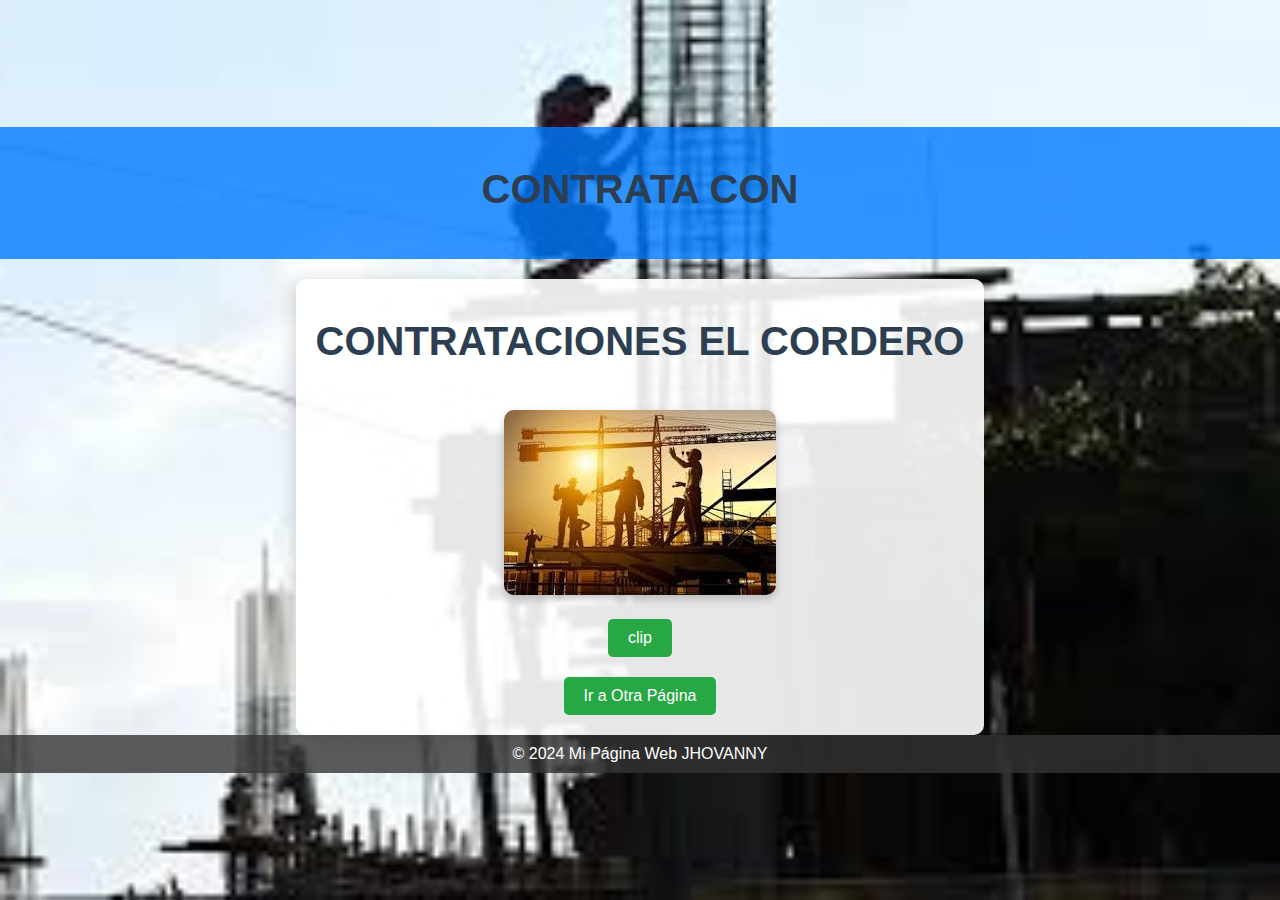
<file: index.html>
<!DOCTYPE html>
<html lang="es">
<head>
    <meta charset="UTF-8">
    <meta name="viewport" content="width=device-width, initial-scale=1.0">
    <title>Mi Página Web</title>
    <style>
        body {
            text-align: center;
            font-family: Arial, sans-serif;
            background-image: url(foto.jpeg); 
            background-size: cover;
            background-position: center;
            color: #333;
            margin: 0;
            padding: 0;
            height: 100vh; 
            display: flex;
            flex-direction: column;
            justify-content: center; 
            align-items: center;
        }
        header {
            background-color: rgba(0, 123, 255, 0.8); 
            padding: 20px;
            color: white;
            width: 100%;
            margin-bottom: 20px; 
        }
        main {
            margin: 0 auto;
            max-width: 800px;
            padding: 20px;
            background-color: rgba(255, 255, 255, 0.9); 
            border-radius: 10px;
            box-shadow: 0 4px 20px rgba(0, 0, 0, 0.2);
        }
        h1 {
            font-size: 2.5em;
            color: #2c3e50;
            margin-top: 20px;
        }
        img {
            max-width: 100%;
            height: auto;
            border-radius: 10px;
            box-shadow: 0 4px 10px rgba(0, 0, 0, 0.2);
            margin-top: 20px;
        }
        button {
            margin-top: 20px;
            padding: 10px 20px;
            font-size: 1em;
            cursor: pointer;
            border: none;
            border-radius: 5px;
            background-color: #28a745;
            color: white;
            transition: background-color 0.3s, transform 0.2s;
        }
        button:hover {
            background-color: #218838;
            transform: scale(1.05);
        }
        footer {
            background-color: rgba(51, 51, 51, 0.8);
            color: white;
            padding: 10px;
            position: relative;
            bottom: 0;
            width: 100%;
        }
        a {
            text-decoration: none;
        }
    </style>
</head>
<body>
    <header>
        <h1> CONTRATA  CON</h1>
    </header>
    <main>
        <h1 id="titulo">CONTRATACIONES EL CORDERO</h1>
        <img src="images (1).jpeg" alt="Descripción de la imagen">
        <br>
        <button onclick="cambiarTitulo()">clip</button>
        <br>
        <a href="index1.html" target="_blank">
            <button>Ir a Otra Página</button>
        </a>
    </main>
    <footer>
        &copy; 2024 Mi Página Web JHOVANNY
    </footer>

    <script>
        function cambiarTitulo() {
            const titulo = document.getElementById("titulo");
            titulo.textContent = "¡CONTRATA YA !";
        }
    </script>
</body>
</html>
</file>
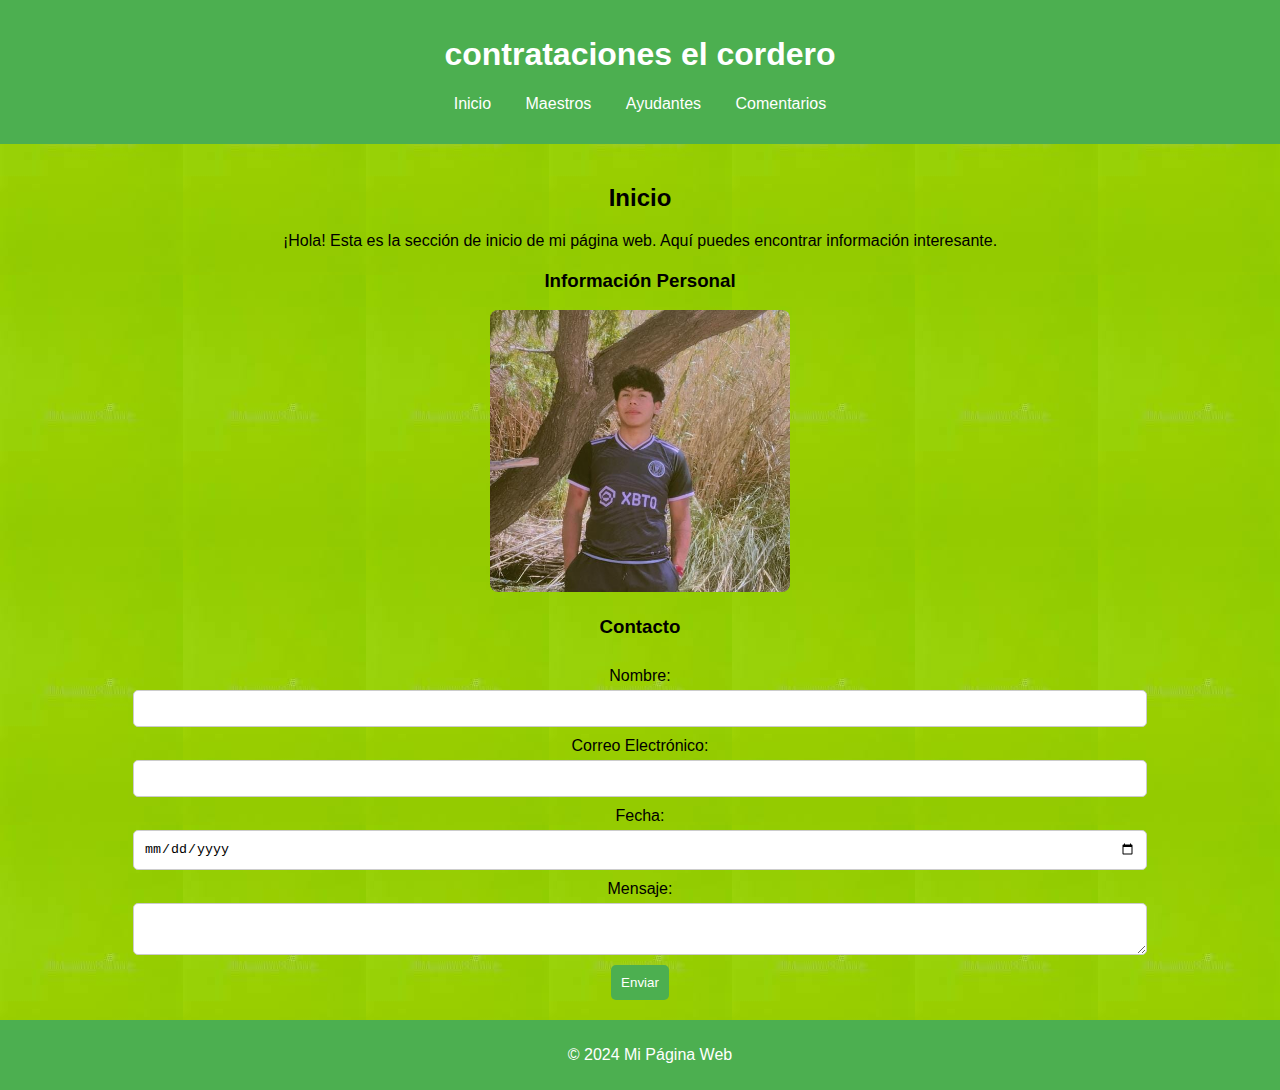
<file: index1.html>
<!DOCTYPE html>
<html lang="es">
<head>
    <meta charset="UTF-8">
    <meta name="viewport" content="width=device-width, initial-scale=1.0">
    <title>Mi Página Web</title>
    <link rel="stylesheet" href="styles1.css">
</head>
<body onload="mostrarMensaje()">
    <header>
        <h1>contrataciones el cordero</h1>
        <nav>
            <ul>
                <li><a href="#inicio">Inicio</a></li>
                <li><a href="index2.html">Maestros</a></li>
                <li><a href="index3.html">Ayudantes</a></li>
                <li><a href="index4.html">Comentarios</a></li>
            </ul>
        </nav>
    </header>
    
    <main id="inicio">
        <h2>Inicio</h2>
        <p>¡Hola! Esta es la sección de inicio de mi página web. Aquí puedes encontrar información interesante.</p>
        
        <section class="imagenes">
            <h3>Información Personal</h3>
            <div class="foto-container">
                <img src="bc58c55b-5cf4-4cd3-9cb0-fc28f89a9a8f.jpeg" alt="Descripción de la imagen" onmouseover="mostrarInfo()" onmouseout="ocultarInfo()">
                <div id="info" class="info oculto">
                    <h4>Jhovanny Gerson Cordero Mamani</h4>
                    <p>Descripción: Soy un apasionado de la tecnología y la programación por ese caso me propuse a hacer un pagina para la contratacion de maestros albañiles </p>
                </div>
            </div>
        </section>

        <section class="contacto">
            <h3>Contacto</h3>
            <form id="contactForm">
                <label for="nombre">Nombre:</label>
                <input type="text" id="nombre" name="nombre" required>

                <label for="email">Correo Electrónico:</label>
                <input type="email" id="email" name="email" required>

                <label for="fecha">Fecha:</label>
                <input type="date" id="fecha" name="fecha" required>

                <label for="mensaje">Mensaje:</label>
                <textarea id="mensaje" name="mensaje" required></textarea>

                <button type="submit">Enviar</button>
            </form>
        </section>
    </main>

    <footer>
        <p>&copy; 2024 Mi Página Web</p>
    </footer>

    <script src="script1.js"></script>
</body>
</html>
</file>
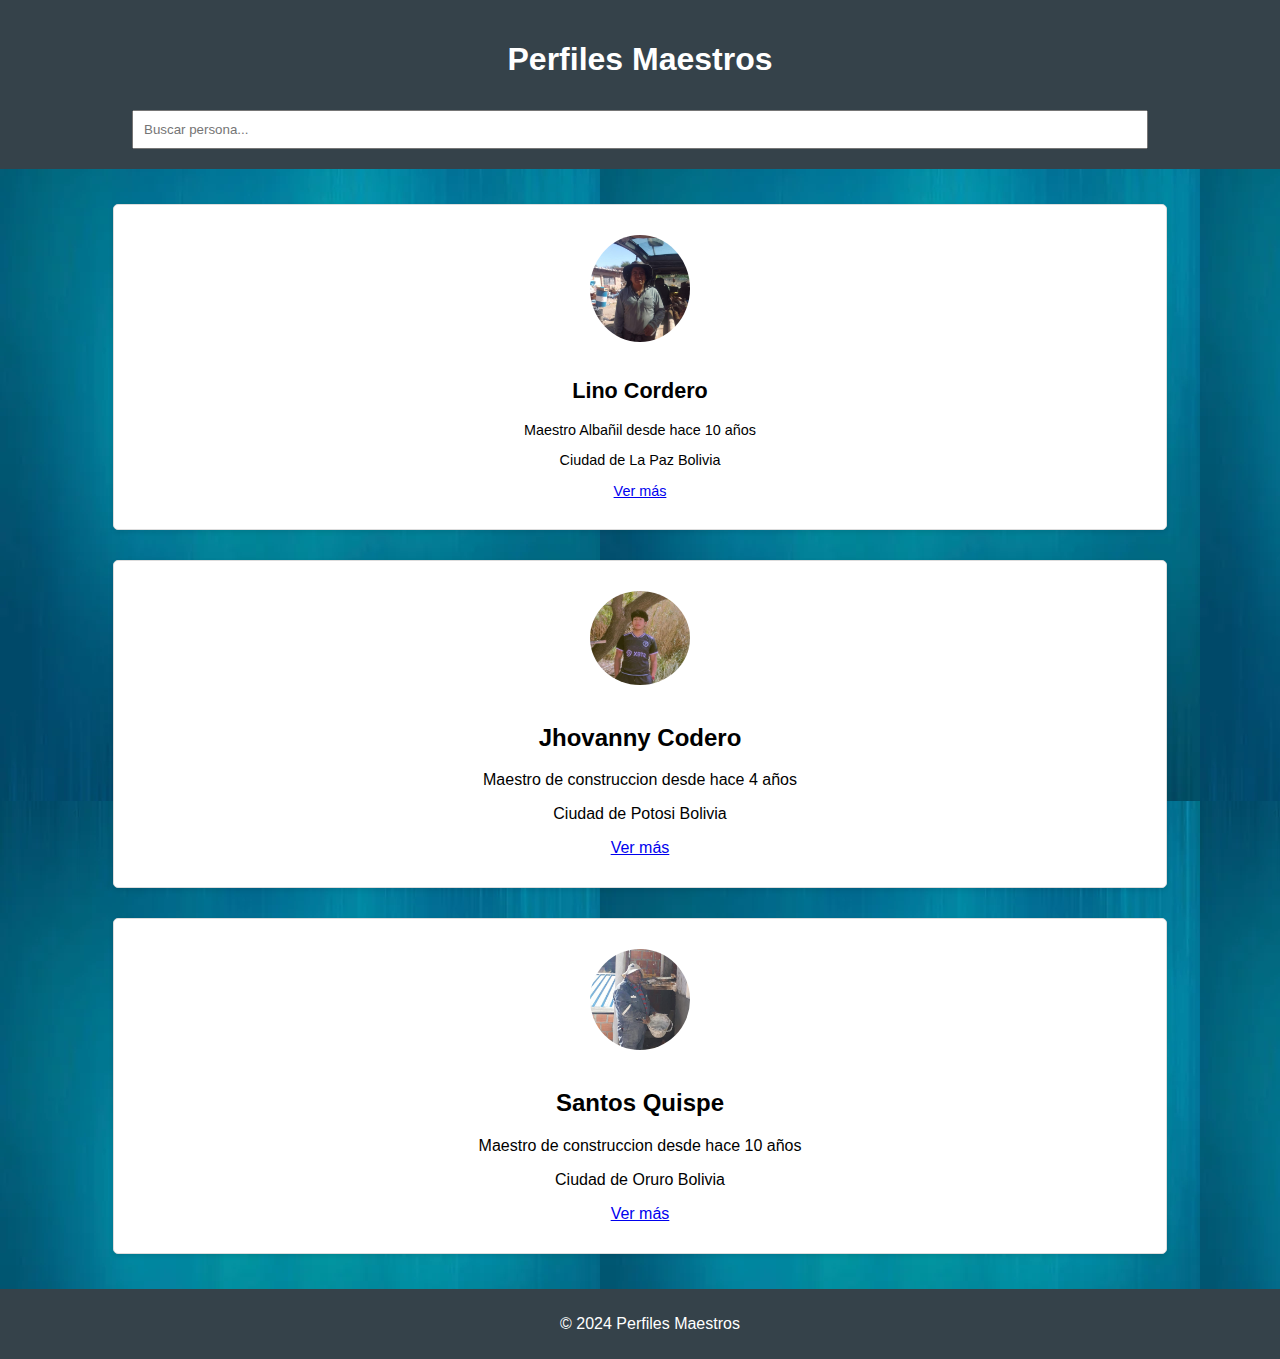
<file: index2.html>
<!DOCTYPE html>
<html lang="es">
<head>
    <meta charset="UTF-8">
    <meta name="viewport" content="width=device-width, initial-scale=1.0">
    <title>Perfiles Mestros</title>
    <link rel="stylesheet" href="styles2.css">
</head>
<body>
    <header>
        <h1>Perfiles Maestros</h1>
        <input type="text" id="search" placeholder="Buscar persona...">
    </header>
    <main>
        <div id="person-list" class="column-container">
            <div class="person-card" id="lino">
                <img src="lino1.jpg" alt="lino" width="100" onclick="showFact('einstein')">
                <h2>Lino Cordero</h2>
                <p>Maestro Albañil desde hace 10 años </p>
                <div  id="lino-black">
                    <p>Ciudad de La Paz Bolivia</p>
                    <a href="index5.html" target="_blank">Ver más</a>
                </div>
            </div>
            <div class="person-card" id="jhovanny">
                <img src="bc58c55b-5cf4-4cd3-9cb0-fc28f89a9a8f.jpeg" alt="jhovanny" width="100" onclick="showFact('curie')">
                <h2>Jhovanny Codero</h2>
                <p>Maestro de construccion desde hace 4 años </p>
                <div id="jhovannt-black">
                    <p>Ciudad de Potosi Bolivia </p>
                    <a href="index6.html" target="_blank">Ver más</a>
                </div>
            </div>
            <div class="person-card" id="santos">
                <img src="1c962fa0-deae-4293-b08e-dc876c82f37d.jpeg" alt="santosi" width="100" onclick="showFact('da-vinci')">
                <h2>Santos Quispe</h2>
                <p>Maestro de construccion desde hace 10 años </p>
                <div id="santos">
                    <p>Ciudad de Oruro Bolivia </p>
                    <a href="index7.html" target="_blank">Ver más</a>
                </div>
            </div>
        </div>
    </main>
    <footer>
        <p>&copy; 2024 Perfiles Maestros</p>
    </footer>
    <script src="script2.js"></script>
</body>
</html>
</file>
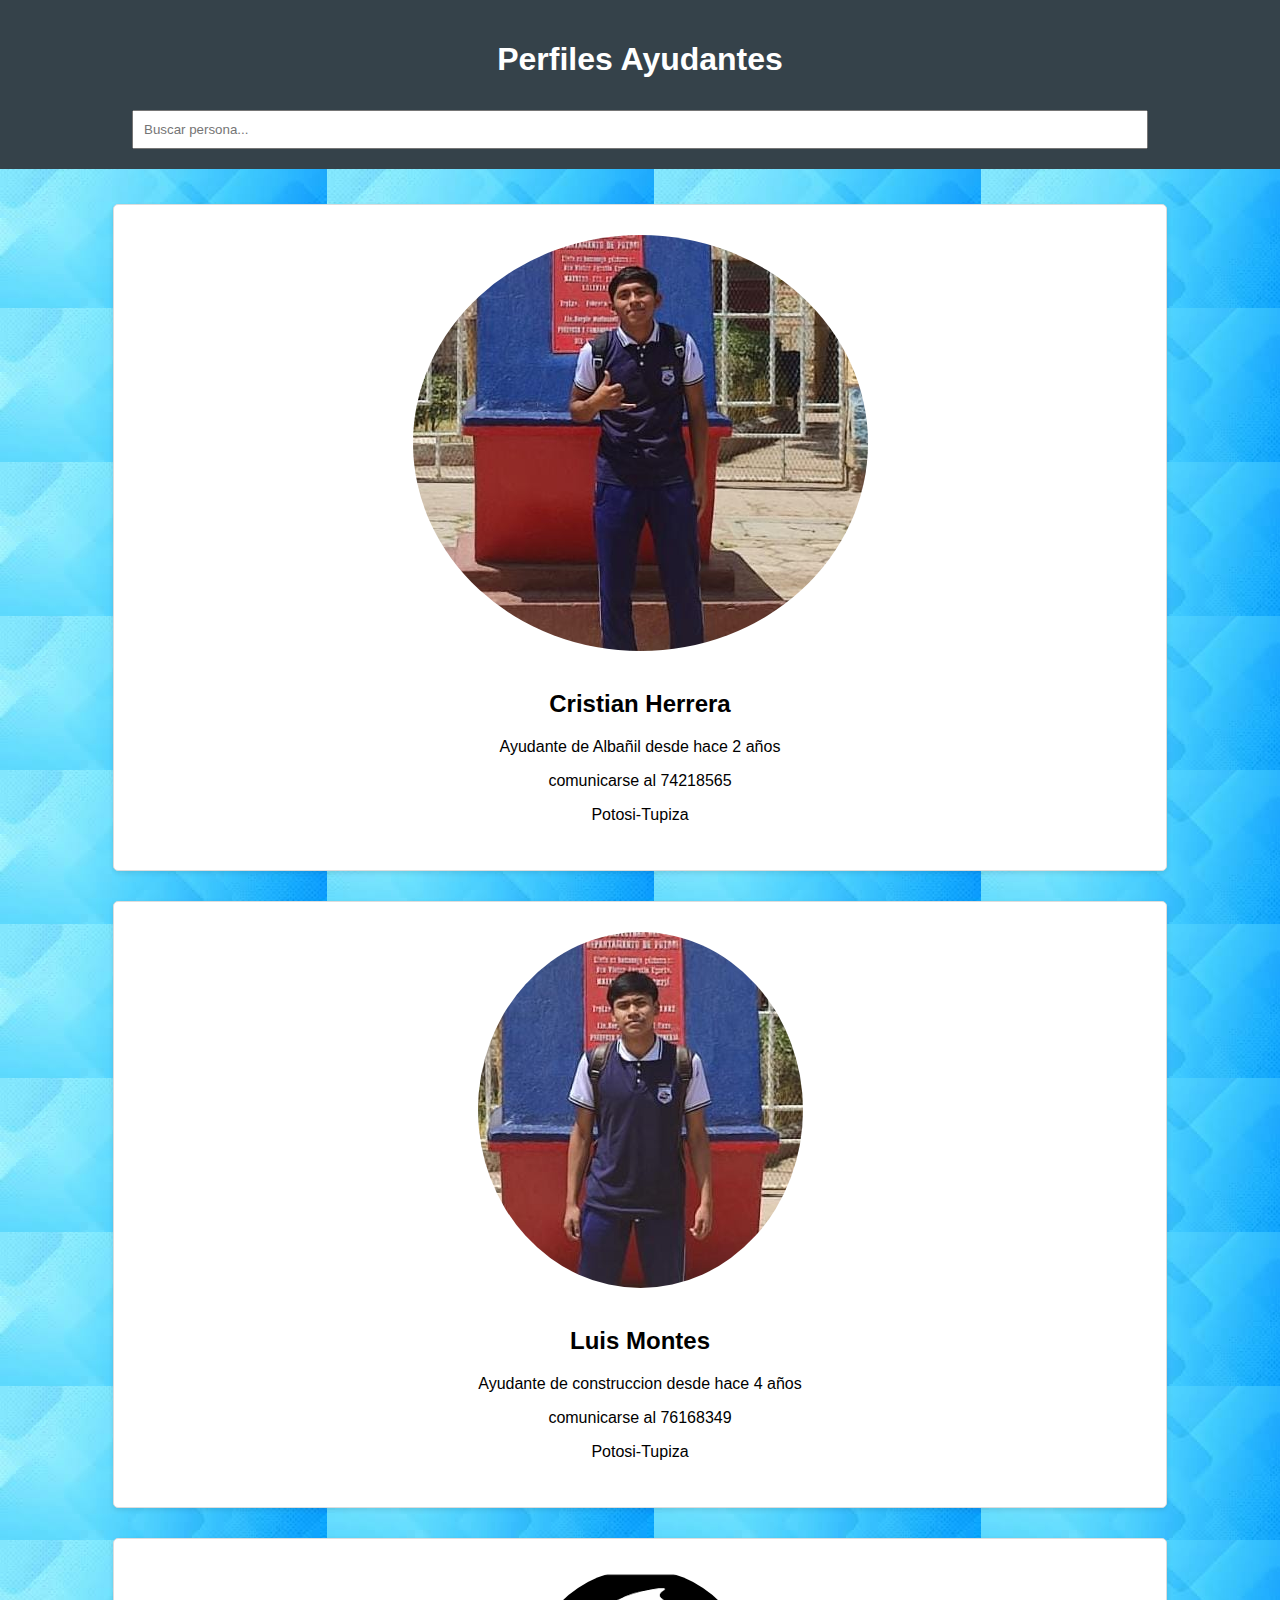
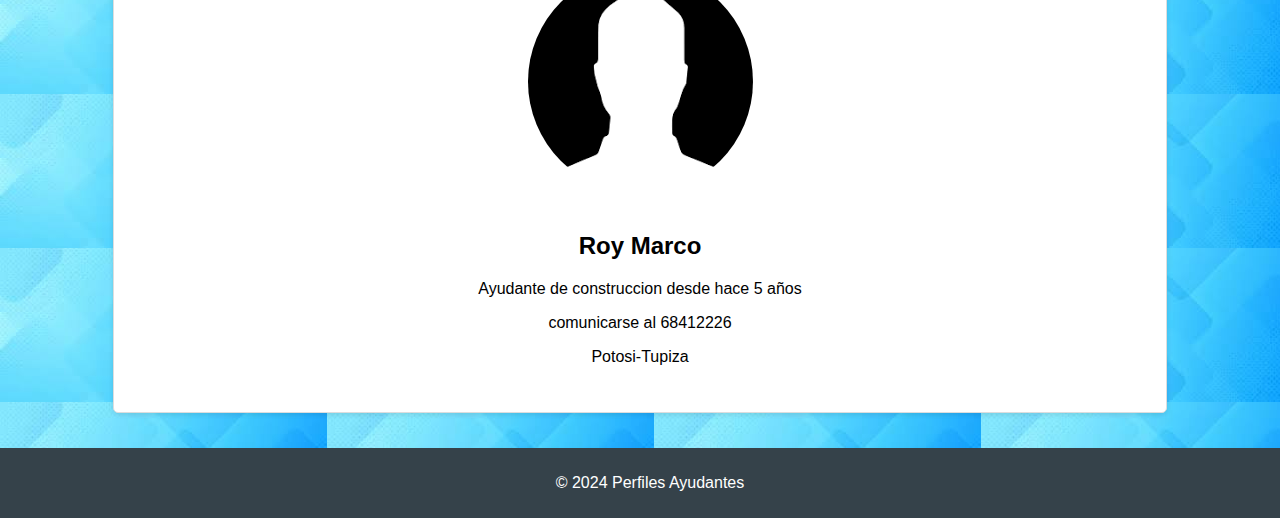
<file: index3.html>
<!DOCTYPE html>
<html lang="es">
<head>
    <meta charset="UTF-8">
    <meta name="viewport" content="width=device-width, initial-scale=1.0">
    <title>Perfiles Ayudante</title>
    <link rel="stylesheet" href="styles3.css">
</head>
<body>
    <header>
        <h1>Perfiles Ayudantes</h1>
        <input type="text" id="search" placeholder="Buscar persona...">
    </header>
    <main>
        <div id="person-list" class="column-container">
            <div class="person-card" id="lino">
                <img src="cristian.jpg">
                <h2>Cristian Herrera</h2>
                <p>Ayudante de Albañil desde hace 2 años </p>
                <div >
                    <p>comunicarse al 74218565</p>
                </div>
                <div >
                    <p>Potosi-Tupiza</p>
                </div>
            </div>
            <div class="person-card" id="jhovanny">
                <img src="luis.jpg" >
                <h2>Luis Montes</h2>
                <p>Ayudante de construccion desde hace 4 años </p>
                <div id="jhovanny">
                    <div >
                        <p>comunicarse al 76168349</p>
                    </div>
                    <p>Potosi-Tupiza </p>
                </div>
            </div>
            <div class="person-card" id="leonardo">
                <img src="images.png" >
                <h2>Roy Marco</h2>
                <p>Ayudante de construccion desde hace 5 años </p>
                <div >
                    <p>comunicarse al 68412226</p>
                </div>
                    <p>Potosi-Tupiza </p>
                </div>
            </div>
        </div>
    </main>
    <footer>
        <p>&copy; 2024 Perfiles Ayudantes</p>
    </footer>
    <script src="script3.js"></script>
</body>
</html>
</file>
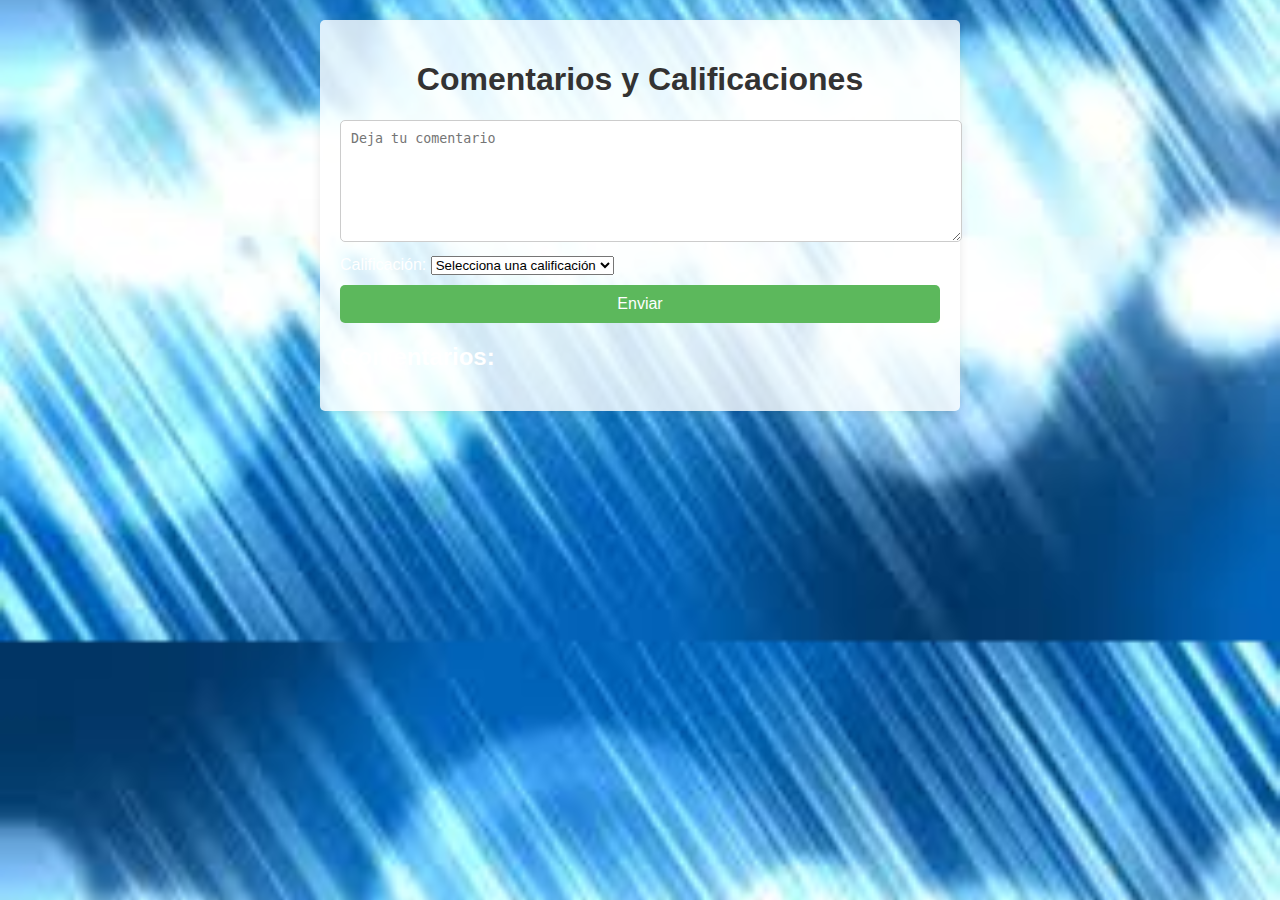
<file: index4.html>
<!DOCTYPE html>
<html lang="es">
<head>
    <meta charset="UTF-8">
    <meta name="viewport" content="width=device-width, initial-scale=1.0">
    <title>Comentarios y Calificaciones</title>
    <link rel="stylesheet" href="styles4.css">
</head>
<body>
    <div class="container">
        <h1>Comentarios y Calificaciones</h1>
        <form id="commentForm">
            <textarea id="comment" placeholder="Deja tu comentario" required></textarea>
            <div class="rating">
                <label>Calificación:</label>
                <select id="rating" required>
                    <option value="">Selecciona una calificación</option>
                    <option value="1">1</option>
                    <option value="2">2</option>
                    <option value="3">3</option>
                    <option value="4">4</option>
                    <option value="5">5</option>
                </select>
            </div>
            <button type="submit">Enviar</button>
        </form>
        <div id="commentsSection">
            <h2>Comentarios:</h2>
            <ul id="commentsList"></ul>
        </div>
    </div>
    <script src="script4.js"></script>
</body>
</html>
</file>
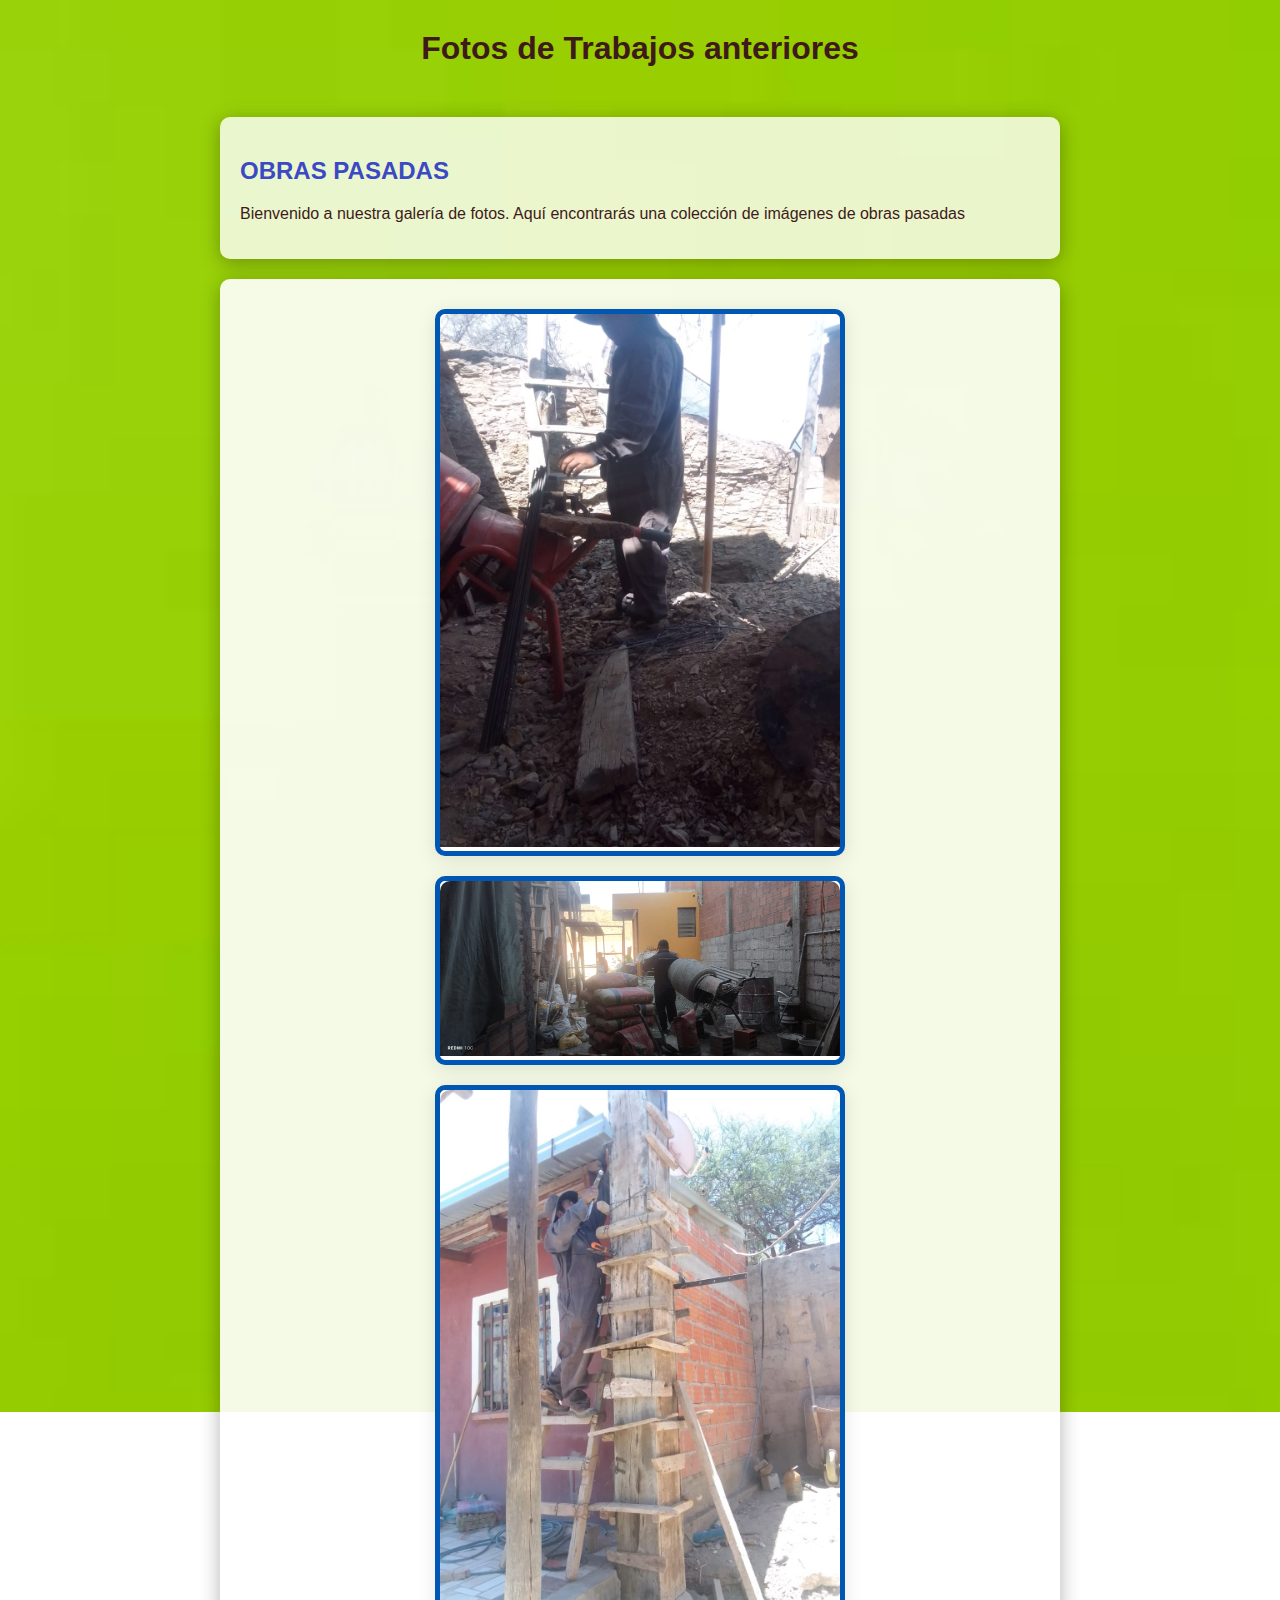
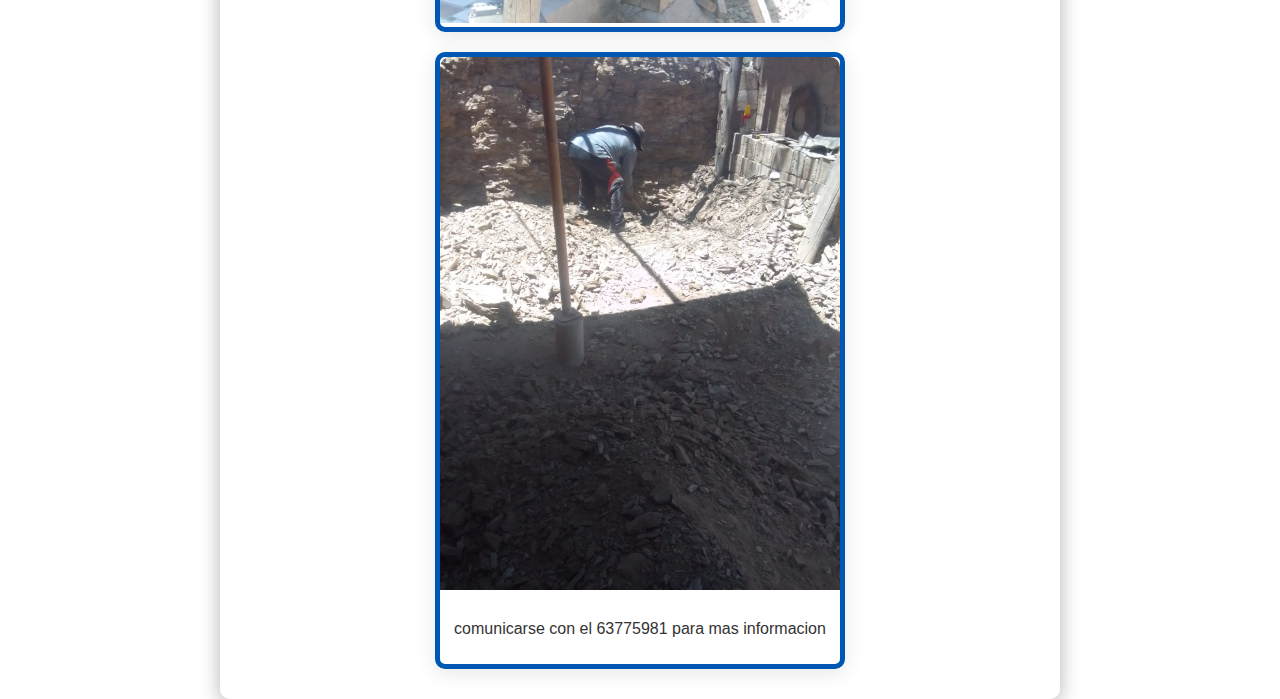
<file: index5.html>
<!DOCTYPE html>
<html lang="es">
<head>
    <meta charset="UTF-8">
    <meta name="viewport" content="width=device-width, initial-scale=1.0">
    <title>Fotos de Trabajos anteriores</title>
    <link rel="stylesheet" href="styles5.css">
</head>
<body>
    <h1>Fotos de Trabajos anteriores</h1>
    
    <div class="description">
        <h2>OBRAS PASADAS </h2>
        <p>Bienvenido a nuestra galería de fotos. Aquí encontrarás una colección de imágenes de obras pasadas </p>
    </div>

    <div class="container" id="photo-gallery">
        <div class="photo">
            <img src="lino2.jpg" alt="Descripción de la Foto 1">
        </div>
        <div class="photo">
            <img src="lino3.jpg" alt="Descripción de la Foto 2">
        </div>
        <div class="photo">
            <img src="lino5.jpg" alt="Descripción de la Foto 3">
        </div>
        <div class="photo">
            <img src="lino4.jpg" alt="Descripción de la Foto 4">
            <p>comunicarse con el 63775981 para mas informacion</p>
        </div>
    </div>
    
    <script src="script5.js"></script>
</body>
</html>
</file>
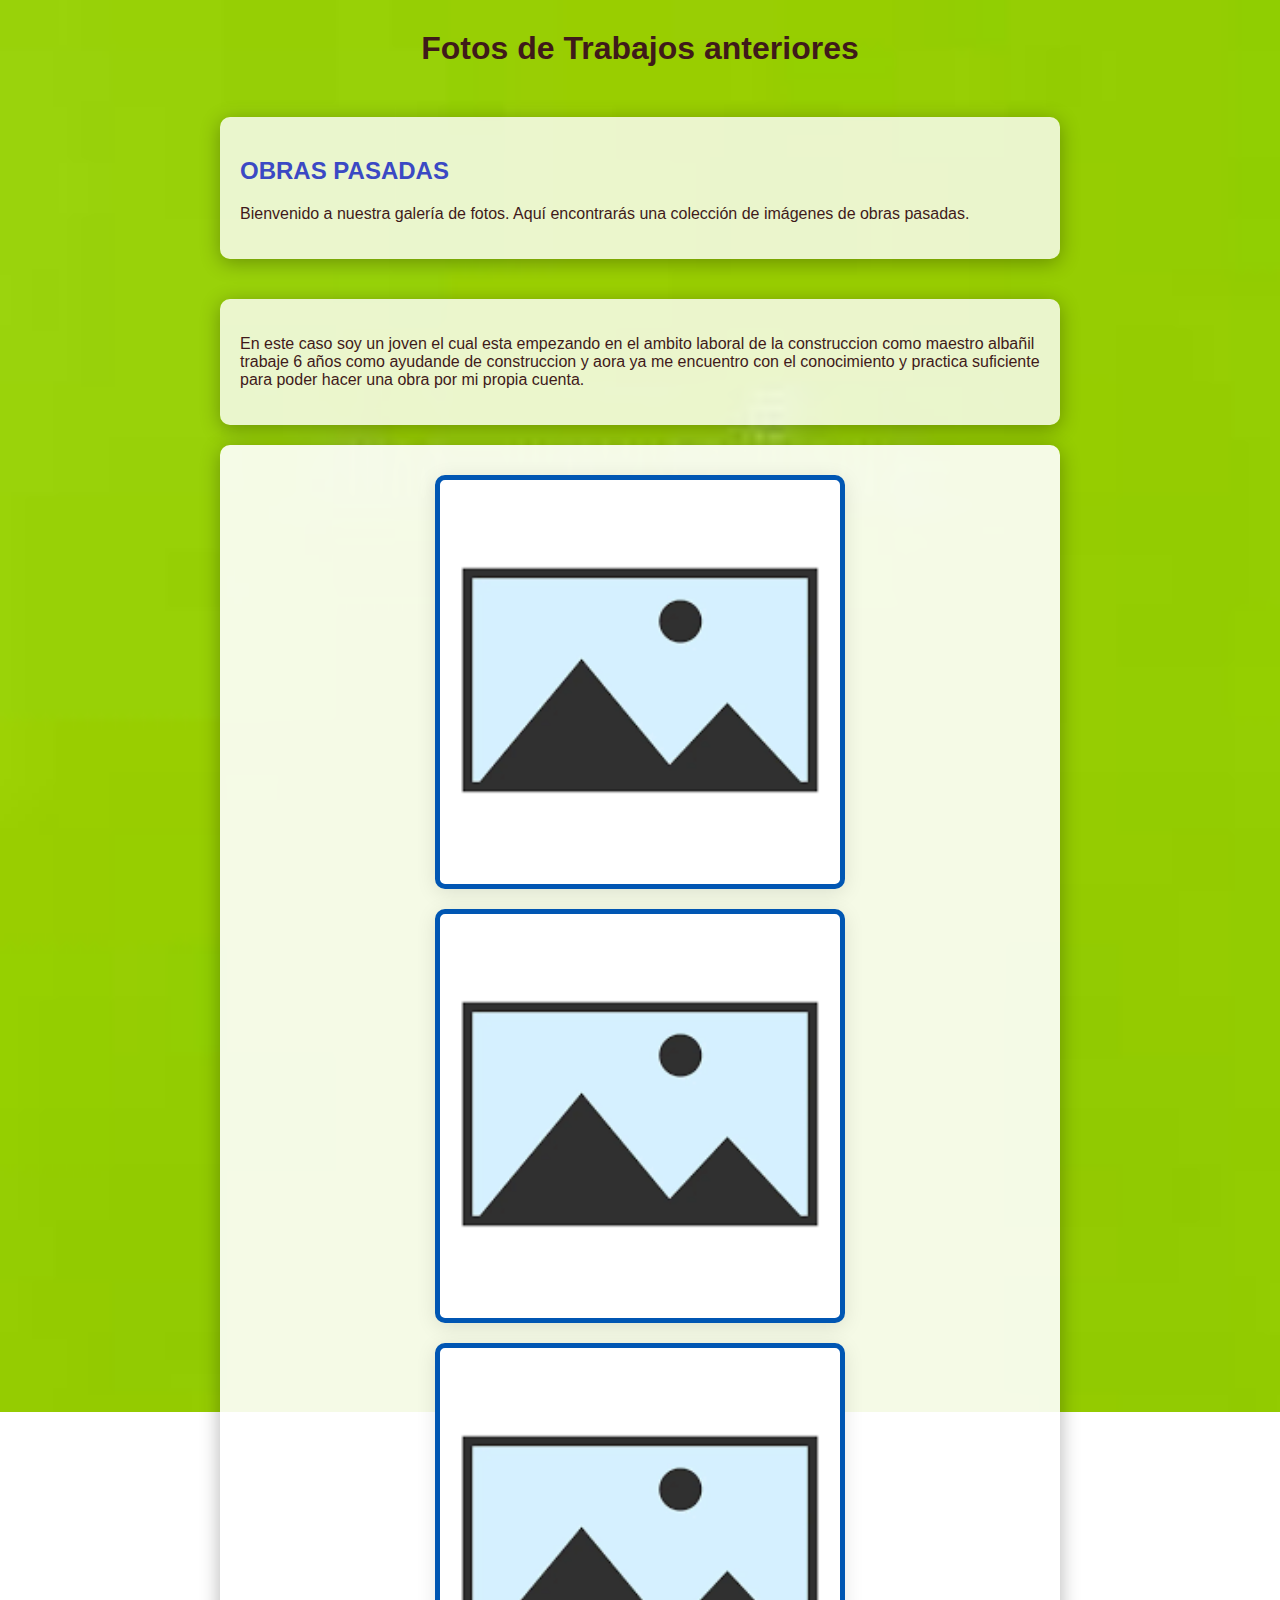
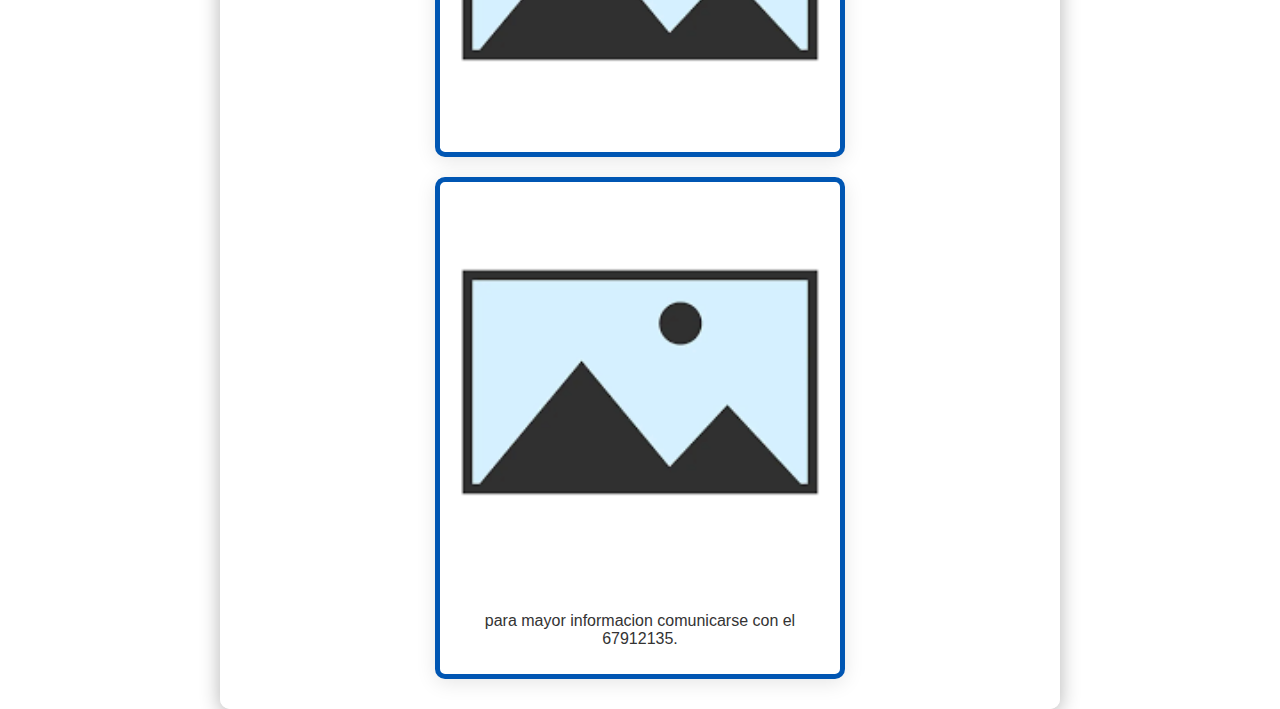
<file: index6.html>
<!DOCTYPE html>
<html lang="es">
<head>
    <meta charset="UTF-8">
    <meta name="viewport" content="width=device-width, initial-scale=1.0">
    <title>Fotos de Trabajos anteriores</title>
    <link rel="stylesheet" href="styles6.css">
</head>
<body>
    <h1>Fotos de Trabajos anteriores</h1>
    
    <div class="description">
        <h2>OBRAS PASADAS </h2>
        <p>Bienvenido a nuestra galería de fotos. Aquí encontrarás una colección de imágenes de obras pasadas.</p>
    </div>
    <div class="description">
        <p>En este caso soy un joven el cual esta empezando en el ambito laboral de la construccion como maestro albañil trabaje 6 años como ayudande de construccion y aora ya me encuentro con el conocimiento y practica suficiente para poder hacer una obra por mi propia cuenta.</p>
    </div>

    <div class="container" id="photo-gallery">
        <div class="photo">
            <img src="jhovanny (1).png" alt="Descripción de la Foto 1">
        </div>
        <div class="photo">
            <img src="jhovanny (1).png" alt="Descripción de la Foto 2">
        </div>
        <div class="photo">
            <img src="jhovanny (1).png" alt="Descripción de la Foto 3">
        </div>
        <div class="photo">
            <img src="jhovanny (1).png" alt="Descripción de la Foto 4">
            <p>para mayor informacion comunicarse con el 67912135.</p>
        </div>
    </div>
    
    <script src="script6.js"></script>
</body>
</html>
</file>
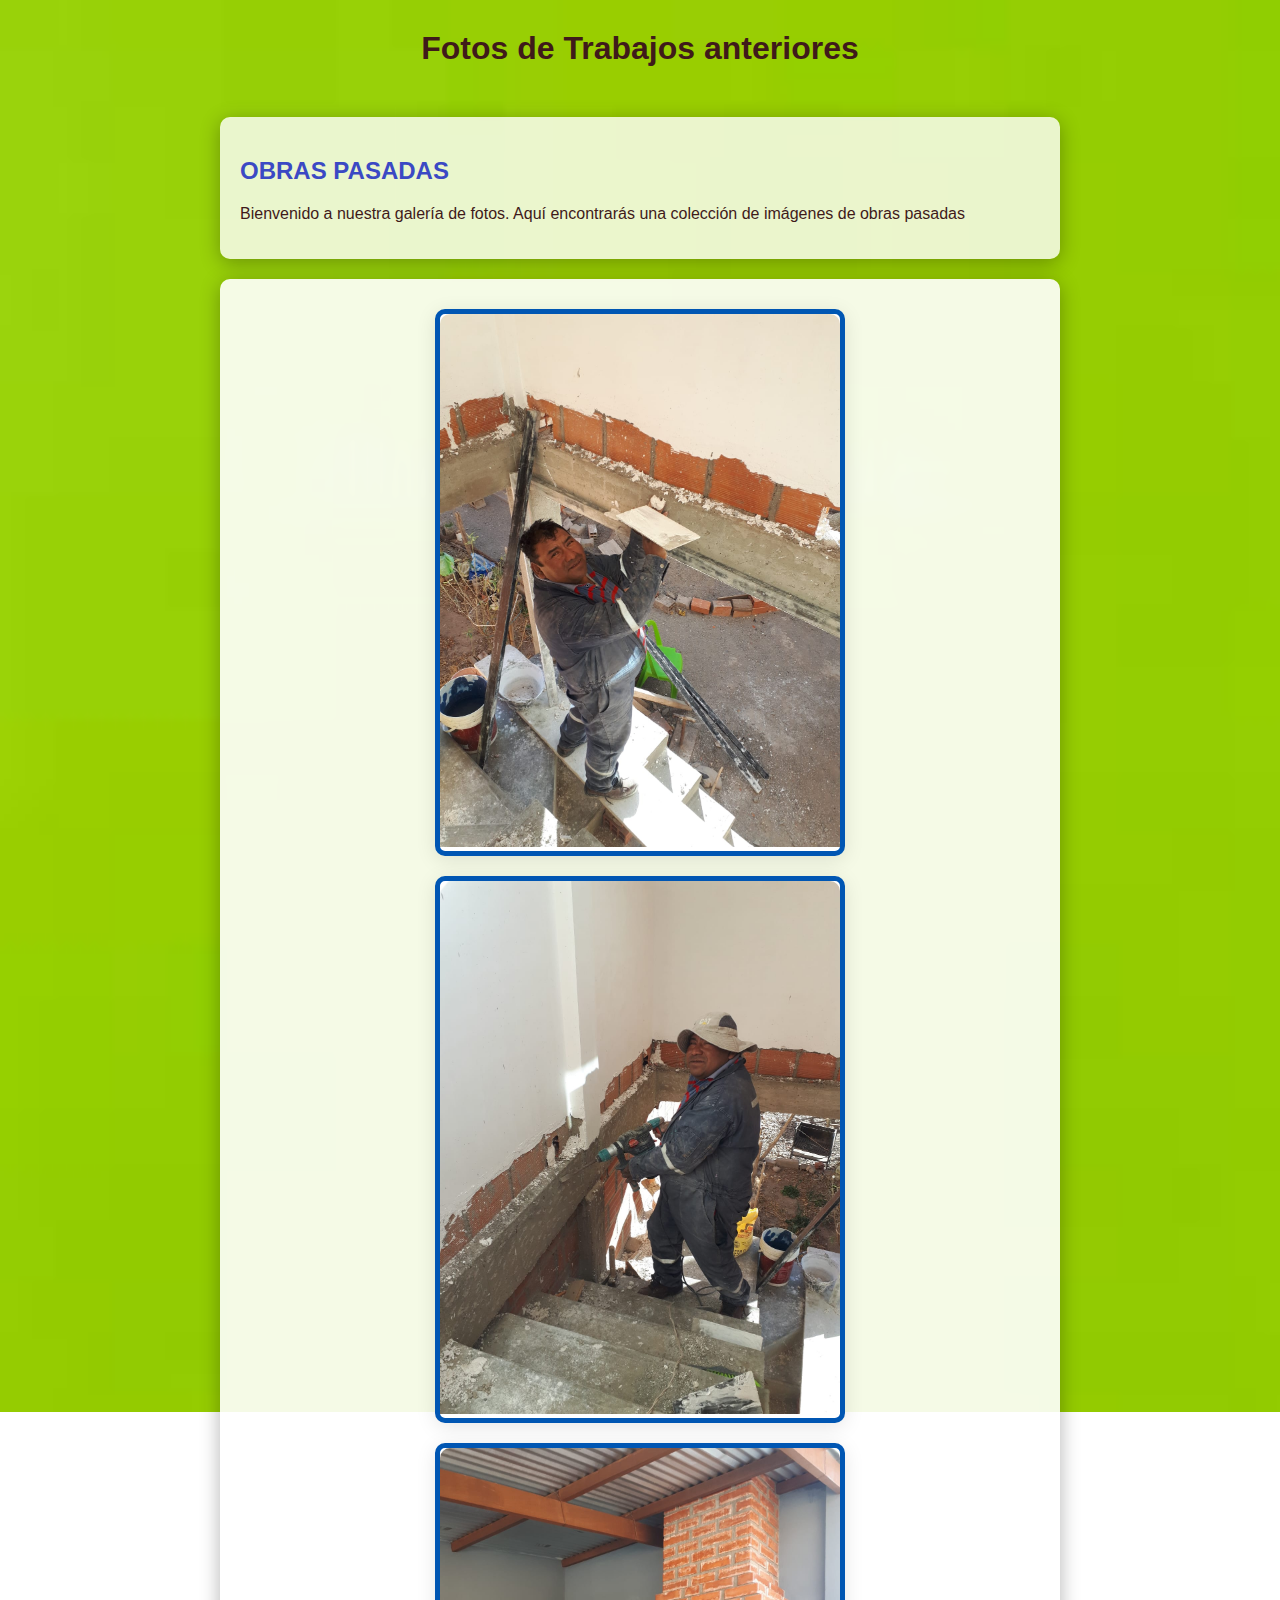
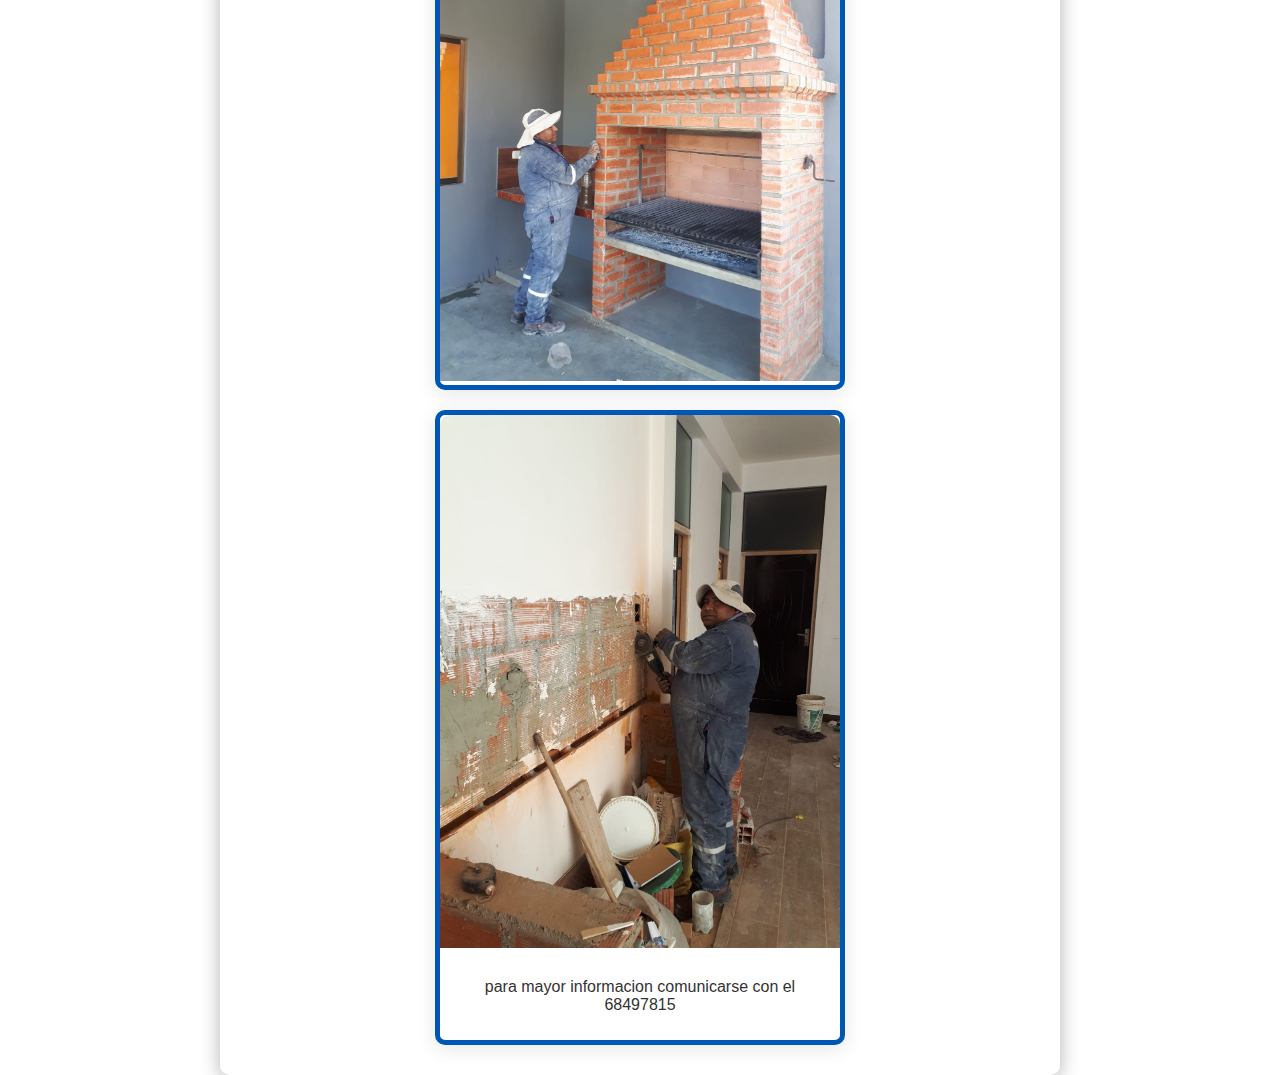
<file: index7.html>
<!DOCTYPE html>
<html lang="es">
<head>
    <meta charset="UTF-8">
    <meta name="viewport" content="width=device-width, initial-scale=1.0">
    <title>Fotos de Trabajos anteriores</title>
    <link rel="stylesheet" href="styles7.css">
</head>
<body>
    <h1>Fotos de Trabajos anteriores</h1>
    
    <div class="description">
        <h2>OBRAS PASADAS </h2>
        <p>Bienvenido a nuestra galería de fotos. Aquí encontrarás una colección de imágenes de obras pasadas</p>
    </div>

    <div class="container" id="photo-gallery">
        <div class="photo">
            <img src="santos1.jpg" alt="Descripción de la Foto 1">
        </div>
        <div class="photo">
            <img src="santos2.jpg" alt="Descripción de la Foto 2">
        </div>
        <div class="photo">
            <img src="santos3.jpg" alt="Descripción de la Foto 3">
        </div>
        <div class="photo">
            <img src="santos4.jpg" alt="Descripción de la Foto 4">
            <p>para mayor informacion comunicarse con el 68497815</p>
        </div>
    </div>
    
    <script src="script7.js"></script>
</body>
</html>
</file>
<file: styles1.css>
body {
    font-family: Arial, sans-serif;
    background-image: url(descarga\ \(5\).jpeg); 
    margin: 0;
    padding: 0;
    text-align: center; 
}

header {
    background-color: #4CAF50;
    color: white;
    padding: 15px 0;
}

nav ul {
    list-style-type: none;
    padding: 0;
}

nav ul li {
    display: inline;
    margin: 0 15px;
}

nav ul li a {
    color: white;
    text-decoration: none;
}

main {
    padding: 20px;
}

.imagenes {
    margin: 20px 0;
}

.foto-container {
    position: relative;
    display: inline-block;
}

.foto-container img {
    width: 300px; 
    border-radius: 8px;
    cursor: pointer;
    transition: transform 0.2s;
}

.foto-container img:hover {
    transform: scale(1.05);
}

.info {
    position: absolute;
    bottom: 0;
    left: 0;
    background-color: rgba(255, 255, 255, 0.9);
    border: 1px solid #4CAF50;
    border-radius: 5px;
    padding: 10px;
    display: none;
}

.info h4, .info p {
    margin: 0;
}

.contacto {
    margin-top: 20px;
}

.contacto form {
    display: flex;
    flex-direction: column;
    align-items: center; 
}

.contacto label {
    margin-top: 10px;
}

.contacto input, .contacto textarea {
    padding: 10px;
    margin-top: 5px;
    border: 1px solid #ccc;
    border-radius: 5px;
    width: 80%; 
}

.contacto button {
    margin-top: 10px;
    padding: 10px;
    background-color: #4CAF50;
    color: white;
    border: none;
    border-radius: 5px;
    cursor: pointer;
}

.contacto button:hover {
    background-color: #45a049;
}

footer {
    text-align: center;
    padding: 10px;
    background-color: #4CAF50;
    color: white;
    position: relative;
    bottom: 0;
    width: 100%;
}
</file>
<file: styles2.css>
body {
    font-family: Arial, sans-serif;
    background-image: url(pexels-photo-2680270.webp); 
    margin: 0;
    padding: 0;
    background-color: #f4f4f4;
}

header {
    background: #35424a;
    color: #ffffff;
    padding: 20px;
    text-align: center;
}

input[type="text"] {
    padding: 10px;
    width: 80%;
    margin-top: 10px;
}

main {
    padding: 20px;
}

.column-container {
    display: flex;
    flex-direction: column;
    align-items: center;
}


.person-card {
    background: white;
    border: 1px solid #ddd;
    border-radius: 5px;
    padding: 30px;
    margin: 15px 0;
    box-shadow: 0 2px 5px rgba(0, 0, 0, 0.1);
    text-align: center;
    width: 80%;
}

.person-card img {
    border-radius: 50%;
    margin-bottom: 15px;
    cursor: pointer;
}

.additional-info {
    display: none;
    margin-top: 15px;
    font-size: 0.9em;
}

#lino{
    display: flexbox ; 
    margin-top: 15px;
    font-size: 0.9em;
}

footer {
    text-align: center;
    padding: 10px;
    background: #35424a;
    color: white;
    position: relative;
    bottom: 0;
    width: 100%;
}
</file>
<file: styles3.css>
body {
    font-family: Arial, sans-serif;
    background-image: url(descarga\ \(3\).jpeg); 
    margin: 0;
    padding: 0;
    background-color: #f4f4f4;
}

header {
    background: #35424a;
    color: #ffffff;
    padding: 20px;
    text-align: center;
}

input[type="text"] {
    padding: 10px;
    width: 80%;
    margin-top: 10px;
}

main {
    padding: 20px;
}

.column-container {
    display: flex;
    flex-direction: column;
    align-items: center;
}

.person-card {
    background: white;
    border: 1px solid #ddd;
    border-radius: 5px;
    padding: 30px;
    margin: 15px 0;
    box-shadow: 0 2px 5px rgba(0, 0, 0, 0.1);
    text-align: center;
    width: 80%;
}

.person-card img {
    border-radius: 50%;
    margin-bottom: 15px;
    cursor: pointer; 
}

.additional-info {
    display: none; 
    margin-top: 15px;
    font-size: 0.9em;
}

footer {
    text-align: center;
    padding: 10px;
    background: #35424a;
    color: white;
    position: relative;
    bottom: 0;
    width: 100%;
}
</file>
<file: styles4.css>
body {
    font-family: Arial, sans-serif;
    background-image: url(foto12.jpeg); 
    background-size: cover;
    background-position: center;
    margin: 0;
    padding: 20px;
    color: white;
}

.container {
    max-width: 600px;
    margin: 0 auto;
    background: rgba(255, 255, 255, 0.8);
    padding: 20px;
    border-radius: 5px;
    box-shadow: 0 0 10px rgba(0, 0, 0, 0.1);
}

h1 {
    text-align: center;
    color: #333;
}

textarea {
    width: 100%;
    height: 100px;
    margin-bottom: 10px;
    border: 1px solid #ccc;
    border-radius: 5px;
    padding: 10px;
}

.rating {
    margin-bottom: 10px;
}

button {
    width: 100%;
    padding: 10px;
    background-color: #5cb85c;
    border: none;
    color: white;
    font-size: 16px;
    border-radius: 5px;
    cursor: pointer;
}

button:hover {
    background-color: #4cae4c;
}

#commentsSection {
    margin-top: 20px;
}

ul {
    list-style-type: none;
    padding: 0;
}

li {
    background: #f9f9f9;
    margin: 5px 0;
    padding: 10px;
    border-radius: 5px;
    border: 1px solid #ddd;
    color: #080503; 
    font-weight: bold; 
}
</file>
<file: styles5.css>
body {
    font-family: 'Arial', sans-serif;
    margin: 0;
    background: url(descarga\ \(5\).jpeg) no-repeat center center fixed;
    background-size: cover;
    color: #3f1a1a;
    display: flex;
    flex-direction: column;
    align-items: center;
}

h1 {
    margin: 30px 0;
    text-align: center;
}

.description {
    background-color: rgba(255, 255, 255, 0.8);
    border-radius: 10px;
    padding: 20px;
    margin: 20px;
    width: 80%;
    max-width: 800px;
    box-shadow: 0 4px 20px rgba(0, 0, 0, 0.3);
}

.description h2 {
    color: #3b49c4;
}

.container {
    display: flex;
    flex-direction: column;
    align-items: center;
    background: rgba(255, 255, 255, 0.9);
    border-radius: 10px;
    padding: 20px;
    width: 80%;
    max-width: 800px;
    box-shadow: 0 4px 20px rgba(0, 0, 0, 0.3);
}

.photo {
    background-color: #fff;
    border: 5px solid #0056b3; 
    border-radius: 10px;
    margin: 10px;
    width: 400px;
    box-shadow: 0 4px 20px rgba(0, 0, 0, 0.1);
    text-align: center;
    transition: transform 0.3s, box-shadow 0.3s;
}

.photo:hover {
    transform: scale(1.05);
    box-shadow: 0 8px 30px rgba(0, 0, 0, 0.2);
}

img {
    width: 100%;
    border-radius: 10px 10px 0 0;
}

.photo p {
    color: #333;
    padding: 10px;
}
</file>
<file: styles6.css>
body {
    font-family: 'Arial', sans-serif;
    margin: 0;
    background: url(descarga\ \(5\).jpeg) no-repeat center center fixed;
    background-size: cover;
    color: #3f1a1a;
    display: flex;
    flex-direction: column;
    align-items: center;
}

h1 {
    margin: 30px 0;
    text-align: center;
}

.description {
    background-color: rgba(255, 255, 255, 0.8);
    border-radius: 10px;
    padding: 20px;
    margin: 20px;
    width: 80%;
    max-width: 800px;
    box-shadow: 0 4px 20px rgba(0, 0, 0, 0.3);
}

.description h2 {
    color: #3b49c4;
}

.container {
    display: flex;
    flex-direction: column;
    align-items: center;
    background: rgba(255, 255, 255, 0.9);
    border-radius: 10px;
    padding: 20px;
    width: 80%;
    max-width: 800px;
    box-shadow: 0 4px 20px rgba(0, 0, 0, 0.3);
}

.photo {
    background-color: #fff;
    border: 5px solid #0056b3; 
    border-radius: 10px;
    margin: 10px;
    width: 400px;
    box-shadow: 0 4px 20px rgba(0, 0, 0, 0.1);
    text-align: center;
    transition: transform 0.3s, box-shadow 0.3s;
}

.photo:hover {
    transform: scale(1.05);
    box-shadow: 0 8px 30px rgba(0, 0, 0, 0.2);
}

img {
    width: 100%;
    border-radius: 10px 10px 0 0;
}

.photo p {
    color: #333;
    padding: 10px;
}
</file>
<file: styles7.css>
body {
    font-family: 'Arial', sans-serif;
    margin: 0;
    background: url(descarga\ \(5\).jpeg) no-repeat center center fixed;
    background-size: cover;
    color: #3f1a1a;
    display: flex;
    flex-direction: column;
    align-items: center;
}

h1 {
    margin: 30px 0;
    text-align: center;
}

.description {
    background-color: rgba(255, 255, 255, 0.8);
    border-radius: 10px;
    padding: 20px;
    margin: 20px;
    width: 80%;
    max-width: 800px;
    box-shadow: 0 4px 20px rgba(0, 0, 0, 0.3);
}

.description h2 {
    color: #3b49c4;
}

.container {
    display: flex;
    flex-direction: column;
    align-items: center;
    background: rgba(255, 255, 255, 0.9);
    border-radius: 10px;
    padding: 20px;
    width: 80%;
    max-width: 800px;
    box-shadow: 0 4px 20px rgba(0, 0, 0, 0.3);
}

.photo {
    background-color: #fff;
    border: 5px solid #0056b3; 
    border-radius: 10px;
    margin: 10px;
    width: 400px;
    box-shadow: 0 4px 20px rgba(0, 0, 0, 0.1);
    text-align: center;
    transition: transform 0.3s, box-shadow 0.3s;
}

.photo:hover {
    transform: scale(1.05);
    box-shadow: 0 8px 30px rgba(0, 0, 0, 0.2);
}

img {
    width: 100%;
    border-radius: 10px 10px 0 0;
}

.photo p {
    color: #333;
    padding: 10px;
}
</file>
